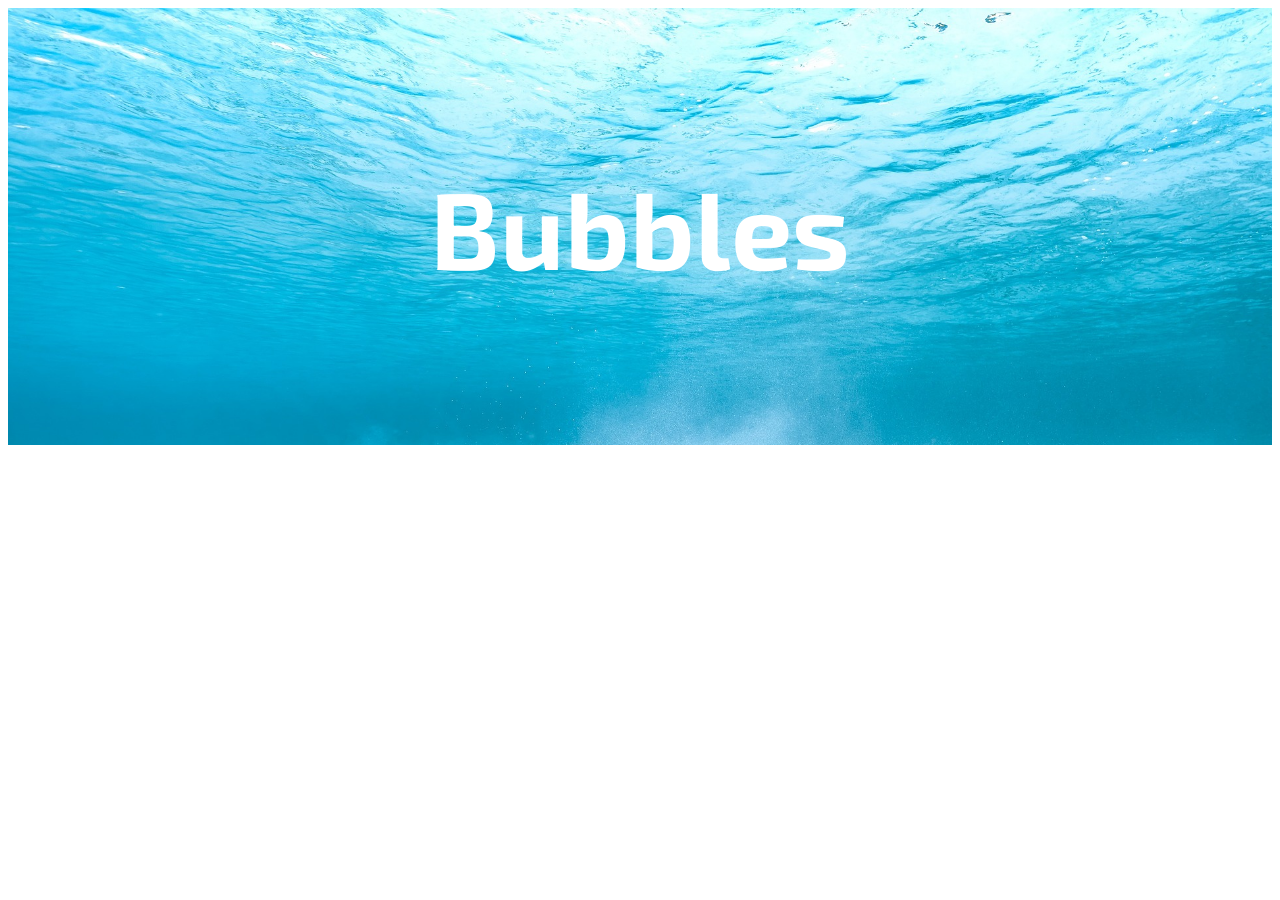
<file: introduction.html>
<!DOCTYPE html>
<html lang="ko">
<head>
    <meta charset="UTF-8">
    <meta name="viewport" content="width=device-width, initial-scale=1.0">
    <title>소개</title>
    <link rel="stylesheet" href="css/cssstyles.css">
</head>
<body>

    <div class="container">

        <div class="bubbles-container">
            <svg class="bubbles" xmlns="http://www.w3.org/2000/svg" viewBox="0 0 701 1024" style="overflow: visible;">
    
            <g class="bubbles-large" stroke-width="7">
                <g>
                    <g transform="translate(10 940)">
                        <circle cx="35" cy="35" r="35"/>
                    </g>
                </g>
                <g>
                    <g transform="translate(373 940)">
                        <circle cx="35" cy="35" r="35"/>
                    </g>
                </g>
                <g>
                    <g transform="translate(408 940)">
                        <circle cx="35" cy="35" r="35"/>
                    </g>
                </g>
                <g>
                    <g transform="translate(621 940)">
                        <circle cx="35" cy="35" r="35"/>
                    </g>
                </g>
                <g>
                    <g transform="translate(179 940)">
                        <circle cx="35" cy="35" r="35"/>
                    </g>
                </g>
            </g>
    
            <g class="bubbles-small" stroke-width="4">
                <g>
                    <g transform="translate(147 984)">
                        <circle cx="15" cy="15" r="15"/>
                    </g>
                </g>
                <g>
                    <g transform="translate(255 984)">
                        <circle cx="15" cy="15" r="15"/>
                    </g>
                </g>
                <g>
                    <g transform="translate(573 984)">
                        <circle cx="15" cy="15" r="15"/>
                    </g>
                </g>
                <g>
                    <g transform="translate(429 984)">
                        <circle cx="15" cy="15" r="15"/>
                    </g>
                </g>
                <g>
                    <g transform="translate(91 984)">
                        <circle cx="15" cy="15" r="15"/>
                    </g>
                </g>
                <g>
                    <g transform="translate(640 984)">
                        <circle cx="15" cy="15" r="15"/>
                    </g>
                </g>
                <g>
                    <g transform="translate(321 984)">
                        <circle cx="15" cy="15" r="15"/>
                    </g>
                </g>
                <g>
                    <g transform="translate(376 984)">
                        <circle cx="15" cy="15" r="15"/>
                    </g>
                </g>
                <g>
                    <g transform="translate(376 984)">
                        <circle cx="15" cy="15" r="15"/>
                    </g>
                </g>
                <g>
                    <g transform="translate(497 984)">
                        <circle cx="15" cy="15" r="15"/>
                    </g>
                </g>
            </g>
    
        </svg>
        </div>
        
        <h1>Bubbles</h1>
    
    </div>

<script src="js/wojs2.js"></script>
</body>
</html>
</file>
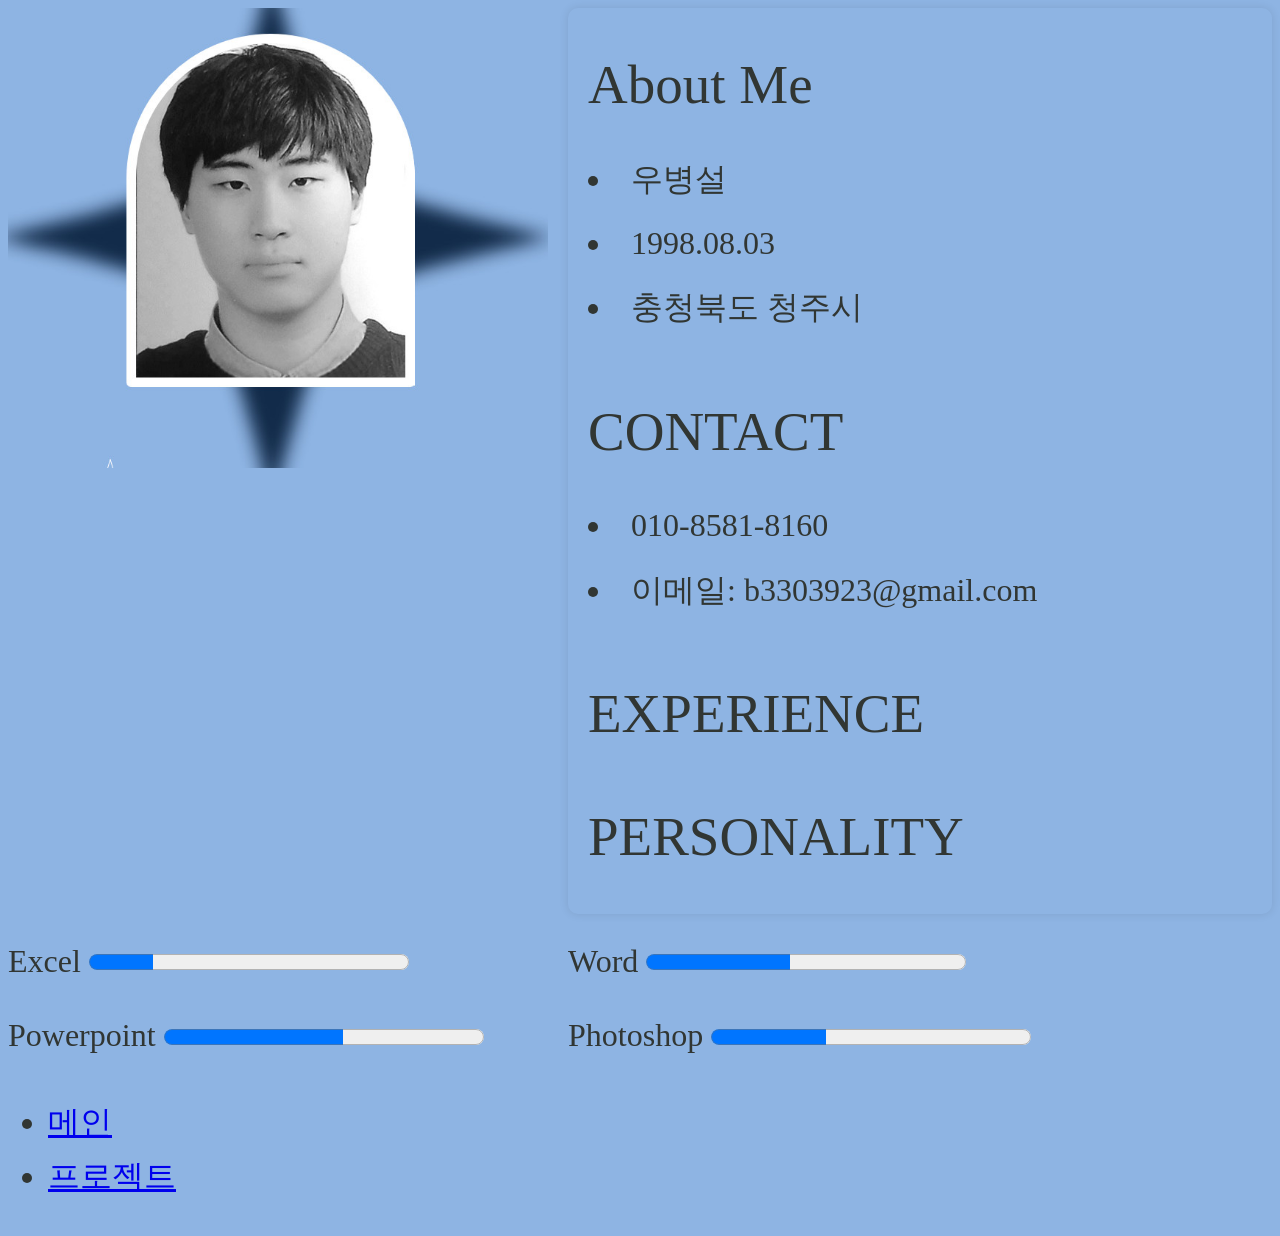
<file: introduction2.html>
<!DOCTYPE html>
<html lang="ko">
<head>
    <meta charset="UTF-8">
    <meta name="viewport" content="width=device-width, initial-scale=1.0">
    <title>About me</title>
    <link rel="stylesheet" href="css/stylescss2.css">
    
</head>
<body bgcolor="#8EB4E3">

    <div class="wrapper grid">
        <img class="itme" src="image/itme.jpg" width="540px" >
        <div class="item big-box">
            <p class="abme">About Me
                <li>우병설</li>
                <li>1998.08.03</li>
                <li>충청북도 청주시</li>
            </p>
            <p class="connact">CONTACT
                <li>010-8581-8160</li>
                <li>이메일: b3303923@gmail.com</li>
            </p>

            <p class="experience">EXPERIENCE</p>
            <div class="contact-info2">
                <li>2017 운전면혀증 1종 보통</li>
                <li>2018 컴퓨터활용능력 2급</li>
                <li>2023 청주 대학교 졸업</li>
                <li>2023 TOIEC 650</li>
            </div>

            <p class="PERSONALITY">PERSONALITY</p>
            <div class="PERSONALITY-info">
                <li>MBIT : 실용적인 조력가, 보호형  (ISFJ)</li>
            </div>    
        </div>
    <div>
            <a>Excel</a>
            <progress value="20" max="100"></progress>
        </div>
        <div>
            <a>Word</a>
            <progress value="45" max="100"></progress>
        </div>
        <div>
            <a>Powerpoint</a>
            <progress value="56" max="100"></progress>
        </div>
        <div>
            <a>Photoshop</a>
            <progress value="36" max="100"></progress>
        </div>
    </div>

    <nav>
        <ul class="main-nav">
            <li><a href="main.html">메인</a></li>
            <li><a href="project.html">프로젝트</a></li>
        </ul>
    </nav>


    <script>

        //experence
        // li 요소가 포함된 div 요소를 찾습니다.
        var experienceInfo = document.querySelector('.contact-info2');

        // 초기에는 숨깁니다.
        experienceInfo.style.display = 'none';

        // p 요소에 마우스를 올리면 보이게 하고, 마우스를 내리면 숨깁니다.
        document.querySelector('.experience').addEventListener('mouseover', function() {
            experienceInfo.style.display = 'block';
        });

        document.querySelector('.wrapper').addEventListener('mouseout', function() {
            experienceInfo.style.display = 'none';
        });

        //personality
        // li 요소가 포함된 div 요소를 찾습니다.
        var experienceInfo1 = document.querySelector('.PERSONALITY-info');

        // 초기에는 숨깁니다.
        experienceInfo1.style.display = 'none';

        // p 요소에 마우스를 올리면 보이게 하고, 마우스를 내리면 숨깁니다.
        document.querySelector('.PERSONALITY').addEventListener('mouseover', function() {
            experienceInfo1.style.display = 'block';
        });

        document.querySelector('.wrapper').addEventListener('mouseout', function() {
            experienceInfo1.style.display = 'none';
        });
    </script>

</body>
</html>
</file>
<file: css/cssstyles.css>
@import url('https://fonts.googleapis.com/css?family=Exo+2:900');

h1 {
	font-family: 'Exo 2', sans-serif;
	font-size: 8.5vw;
	color: white;
	padding: 5rem 0;
	text-shadow: 0px 4px 48px rgba(255,255,255,0.2);
}

.container {
	position: relative;
	display: flex;
	align-content: center;
	justify-content: center;
	background-image: url(../image/green-turtle.jpg);	
	background-size : cover;
    background-position: center top;
    background-repeat: no-repeat;
}

.bubbles-container {
    position: absolute;
    top: 0;
    left: 50%;
    width: 100%;
    max-width: 15rem;
    transform: translateX(-50%);
	opacity: 0.75;
	overflow: visible;
}

.bubbles {
	width: 100%;
	height: auto;
	
	circle {
		stroke: white;
		fill: none;
	}
	
	> g > g:nth-of-type(3n) circle {
		stroke: #87f5fb;
	}
	
	> g > g:nth-of-type(4n) circle {
		stroke: #8be8cb;
	}
	
}

.bubbles-large {
	overflow: visible;

	> g {
		transform: translateY(2048px);
		opacity: 0;
		will-change: transform, opacity;
	}

	g:nth-of-type(1) {
		animation: up 6.5s infinite;
		
		g {
			transform: translateX(350px);
		}

		circle {
			animation: wobble 3s infinite ease-in-out;
		}

	}
	
	g:nth-of-type(2) {
		animation: up 5.25s 250ms infinite;
		
		g {
			transform: translateX(450px);
		}

		circle {
			animation: wobble 3s infinite ease-in-out;
		}

	}
	
	g:nth-of-type(3) {
		animation: up 6s 750ms infinite;
		
		g {
			transform: translateX(700px);
		}

		circle {
			animation: wobble 3s infinite ease-in-out;
		}

	}
	
	g:nth-of-type(4) {
		animation: up 5.5s 1.5s infinite;
		
		g {
			transform: translateX(500px);
		}

		circle {
			animation: wobble 3s infinite ease-in-out;
		}

	}
	
	g:nth-of-type(5) {
		animation: up 6.5s 4s infinite;
		
		g {
			transform: translateX(675px);
		}

		circle {
			animation: wobble 3s infinite ease-in-out;
		}

	}

}

.bubbles-small {
	overflow: visible;

	> g {
		transform: translateY(2048px);
		opacity: 0;
		will-change: transform, opacity;
	}

	g circle {
		transform: scale(0);
	}

	g:nth-of-type(1) {
		animation: up 5.25s infinite;
		
		g {
			transform: translateX(350px);
		}

		circle {
			animation: wobble 3s infinite ease-in-out;
		}

	}

	g:nth-of-type(2) {
		animation: up 5.75s infinite;
		
		g {
			transform: translateX(750px);
		}

		circle {
			animation: wobble 3s infinite ease-in-out;
		}

	}

	g:nth-of-type(3) {
		animation: up 5.25s 250ms infinite;
		
		g {
			transform: translateX(350px);
		}

		circle {
			animation: wobble 3s 250ms infinite ease-in-out;
		}

	}

	g:nth-of-type(4) {
		animation: up 5.75s 325ms infinite;
		
		g {
			transform: translateX(180px);
		}

		circle {
			animation: wobble 3s 325ms infinite ease-in-out;
		}

	}

	g:nth-of-type(5) {
		animation: up 6s 125ms infinite;
		
		g {
			transform: translateX(350px);
		}

		circle {
			animation: wobble 3s 250ms infinite ease-in-out;
		}

	}

	g:nth-of-type(6) {
		animation: up 5.13s 250ms infinite;
		
		g {
			transform: translateX(650px);
		}

		circle {
			animation: wobble 3s 125ms infinite ease-in-out;
		}

	}

	g:nth-of-type(7) {
		animation: up 6.25s 350ms infinite;
		
		g {
			transform: translateX(480px);
		}

		circle {
			animation: wobble 3s 325ms infinite ease-in-out;
		}

	}
	
	g:nth-of-type(8) {
		animation: up 7s 200ms infinite;
		
		g {
			transform: translateX(330px);
		}

		circle {
			animation: wobble 3s 325ms infinite ease-in-out;
		}

	}

	g:nth-of-type(9) {
		animation: up 6.25s 233ms infinite;
		
		g {
			transform: translateX(230px);
		}

		circle {
			animation: wobble 3s 275ms infinite ease-in-out;
		}

	}
	
	g:nth-of-type(10) {
		animation: up 6s 900ms infinite;
		
		g {
			transform: translateX(730px);
		}

		circle {
			animation: wobble 2s 905ms infinite ease-in-out;
		}

	}
	
}

@keyframes wobble {
	
	33% {
		transform: translateX(-50px);
	}
	
	66% {
		transform: translateX(50px);
	}
	
}

@keyframes up {

	0% {
		opacity: 0;
	}
	
	10%, 90% {
		opacity: 1;
	}
	
	100% {
		opacity: 0;
		transform: translateY(-1024px);
	}
	
}
</file>
<file: css/stylescss2.css>
/*공통사항
--------------------------------------------*/
html{font-size: 200%;}
body{   font-family: "Nanum Brush Script", cursive;
    font-weight: 400;
    font-style: normal;
    line-height: 1.7 ;
    color: rgb(49, 54, 51);
}
img {   max-width: 150%;   }

.grid {
    display: grid;
    grid-template-columns: auto 1fr; /* 첫 번째 열은 내용의 크기에 맞게, 두 번째 열은 나머지 공간을 모두 차지 */
    gap: 20px; /* 각 요소 사이의 간격 설정 */
}

.big-box {
    display: flex;
    flex-direction: column;
    gap: 10px; /* 내부 요소 사이의 간격 설정 */
    grid-column: auto;
    grid-row: auto;
}

.big-box img {
    width: 540px;
}

.big-box p {
    margin: 0; /* 문단의 기본 마진 제거 */
}

/* 각 섹션 내의 요소들을 가로 정렬 */
.wrapper {
    flex-wrap: wrap;
    justify-content: center;
    display: grid;
    gap: 20px;
}


.big-box p:nth-of-type(1), /* 첫 번째 p 요소 */
.big-box p:nth-of-type(2) { /* 두 번째 p 요소 */
    grid-column: 2; /* 두 번째 열에 위치하도록 설정 */
}

.big-box div {
    /* display: flex; */
    justify-content: space-between;
    align-items: center;
}

.big-box div a {
    margin-right: 10px; /* 링크 사이의 간격 설정 */
}

.big-box div progress {
    width: 70%; /* 프로그레스 바의 너비 설정 */
}

.connact {
    float: right;
    margin-left: 20px; /* 이미지와의 간격 조절 */
    text-size-adjust: 45px;
}

.abme,
.connact,
.wrapper div p {
    font-size: 55px;
    margin: 10px 0;
}

.item {
    padding: 20px;
    border-radius: 10px;
    box-shadow: 0 0 10px rgba(0,0,0,0.1);
}


/* 애니메이션을 위한 CSS */
@keyframes fadeInUp {
    from {
        opacity: 0;
        transform: translateY(100%);
    }
    to {
        opacity: 1;
        transform: translateY(0);
    }
}

/* 각 요소에 대한 초기 스타일 및 애니메이션 적용 */
.wrapper > div {
    opacity: 0; /* 초기 투명도를 0으로 설정 */
    animation: fadeInUp 0.5s ease forwards; /* 애니메이션 적용 */
}

/* 각 요소에 대한 딜레이를 주어 순차적으로 애니메이션 적용 */
.wrapper > div:nth-child(1) { animation-delay: 0.1s; }
.wrapper > div:nth-child(2) { animation-delay: 0.2s; }
.wrapper > div:nth-child(3) { animation-delay: 0.3s; }
.wrapper > div:nth-child(4) { animation-delay: 0.4s; }


/* 사진 투명도 */
.wrapper img {
    opacity: 0; /* 초기 투명도를 0으로 설정 */
    animation: fadeInUp 0.5s ease forwards; /* 애니메이션 적용 */
    animation-delay: 0.1s; /* 딜레이를 주어 다른 요소들과 순차적으로 애니메이션 적용 */
}
</file>
